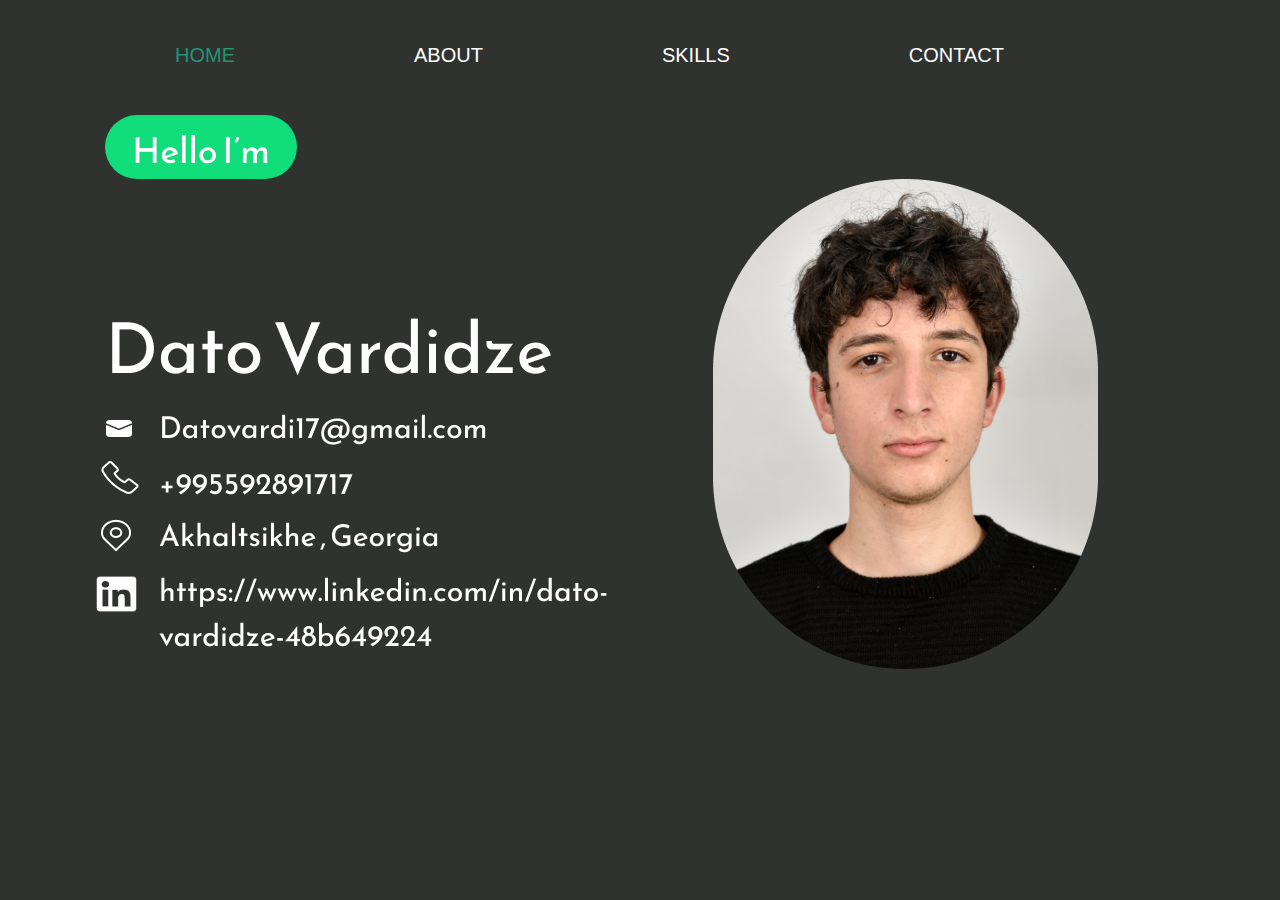
<file: dato/html/index.html>
<!DOCTYPE html>
<html>
<head>
	<meta charset="utf-8">
	<link rel="stylesheet" type="text/css" href="../css/reset.css">
	<link rel="stylesheet" type="text/css" href="../css/style.css">
	<title>CV</title>
</head>
<body>
	<header>
		<nav>
			<ul>
				<li>
					<a class="active" href="index.html">HOME</a>
				</li>
				<li>
					<a href="about.html" target="_blank">ABOUT</a>
				</li>
				<li>
					<a href="skills.html" target="_blank">SKILLS</a>
				</li>
				<li>
					<a href="contact.html" target="_blank">CONTACT</a>
				</li>
		</nav>
	</header>
	<section>
		<div class="text"><img src="../Image/text.svg"></div>
		<div class="media"><img src="../Image/Group 3.png"></div>
		<div class="me"><img src="../Image/me.png"></div>
	</section>

</body>
</html>
</file>
<file: dato/css/style.css>
body {
	background-color: rgba(2, 5, 3, 0.82);
}
/*HEADER SECTION STARTS*/
li {
	display: inline-block;
	padding-top: 45px;
	padding-left: 175px;
}
a {
	font-size: 20px;
	color: white;
	font-family: sans-serif;
}
a:hover{
	font-size: 32px;
	transition: 0.2s;
	color: inherit;
	
}
/*HEADER SECTION ENDS*/
/*
.green {
	display: inline-block;
	margin-top: 223px;
	margin-right: 900px;
	margin-bottom: 250px;
	margin-left: 160px;
	
}*/
.text {
	background: url("../Image/Rectangle 1.svg");
	height: 44px;
	width: 162px;
	padding-left: 30px;
	padding-top: 20px;
	margin-top: 50px;
	margin-left: 105px;
}

.media {
	margin-left: 95px;
	display: inline-block;
}
.me {
	display: inline-block;
}
.active {
	color: rgba(33, 151, 115, 1);
}

.about {
	margin-left: 35px;
	margin-top: 100px;

}

/*SKILLS*/

.first {
	display: flex;
	padding-left: 180px;
	padding-top: 50px;
}
.second {
	display: flex;
	padding-left: 180px;
	padding-top: 50px;
}
.html {
	padding-right: 140px;


}

.cyber {
	padding-right: 140px;
}

.html:hover{
	height: 450px;
}
.css:hover{
	height: 450px;
}
.cyber:hover{
	height: 550px;
}
.four:hover{
	height: 490px;
}
/*SKILLS*/

/*contacts*/

.contact {
	margin-top: 60px;
	height: 40px;
	margin-bottom: 20px;
}

.mobile {
	font-size: 20px;
}
.number {
	color: white;
}
.mail {
	font-size: 20px;

}
.gmail {
	color: white;

}
.linked {
	font-size: 20px;
	margin-left: 232px;

}
.linkedin {
	color: white;

}
/*contacts*/
</file>
